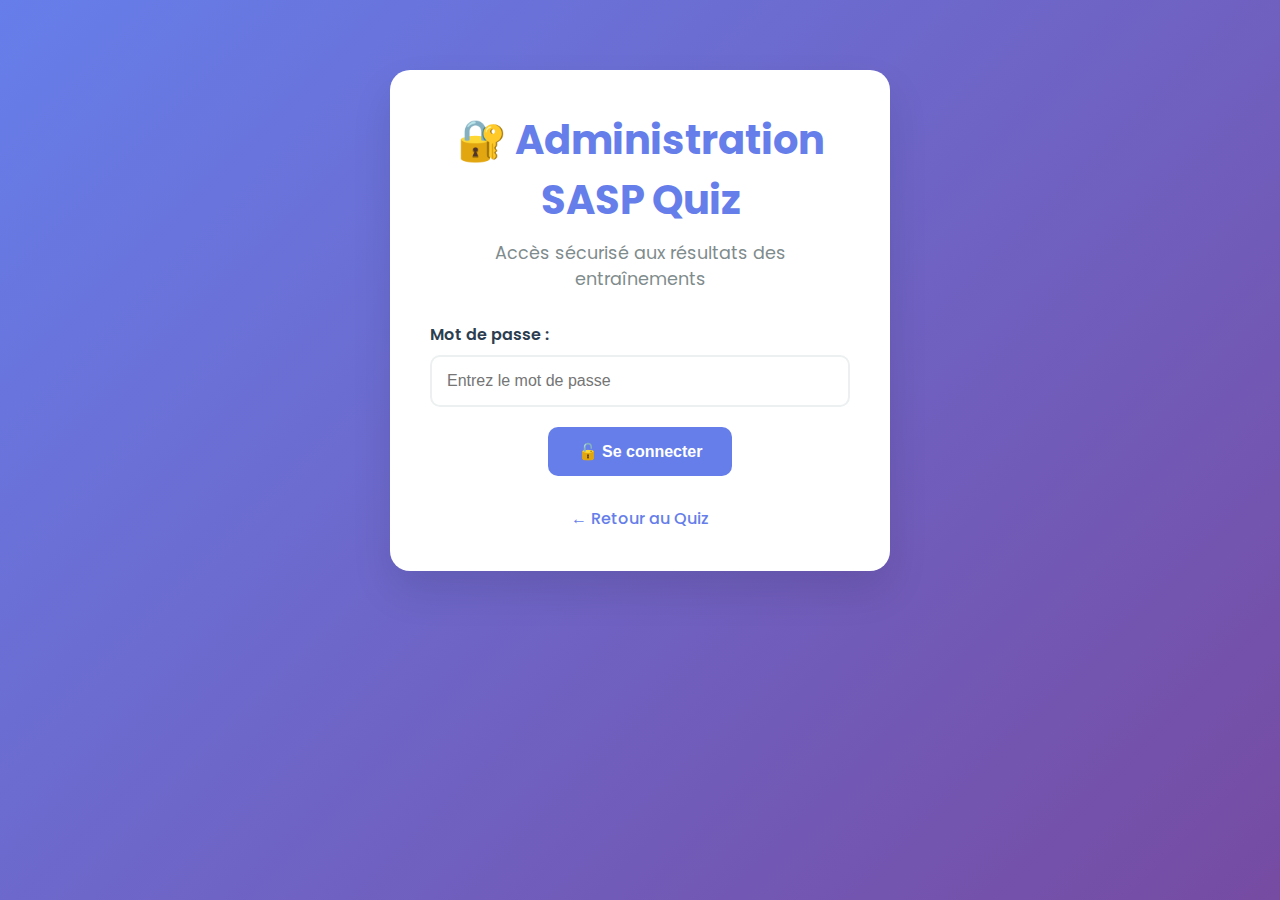
<file: admin.html>
<!DOCTYPE html>
<html lang="fr">
<head>
    <meta charset="UTF-8">
    <meta name="viewport" content="width=device-width, initial-scale=1.0">
    <title>🔐 Administration SASP Quiz</title>
    <link rel="stylesheet" href="admin.css">
    <link href="https://fonts.googleapis.com/css2?family=Poppins:wght@300;400;600;700&display=swap" rel="stylesheet">
</head>
<body>
    <div class="container">
        <!-- Écran de connexion -->
        <div id="login-screen" class="screen active">
            <div class="login-content">
                <h1>🔐 Administration SASP Quiz</h1>
                <p>Accès sécurisé aux résultats des entraînements</p>
                
                <div class="login-form">
                    <div class="input-group">
                        <label for="password">Mot de passe :</label>
                        <input type="password" id="password" placeholder="Entrez le mot de passe" />
                    </div>
                    <button id="login-btn" class="btn btn-primary">🔓 Se connecter</button>
                </div>
                
                <div class="back-link">
                    <a href="index.html">← Retour au Quiz</a>
                </div>
            </div>
        </div>

        <!-- Écran d'administration -->
        <div id="admin-screen" class="screen">
            <div class="admin-header">
                <h1>📊 Administration SASP Quiz</h1>
                <div class="admin-actions">
                    <button id="refresh-btn" class="btn btn-secondary">🔄 Actualiser</button>
                    <button id="export-btn" class="btn btn-success">📥 Exporter JSON</button>
                    <button id="logout-btn" class="btn btn-danger">🚪 Déconnexion</button>
                </div>
            </div>

            <div class="stats-overview">
                <div class="stat-card">
                    <span class="stat-number" id="total-quizzes">0</span>
                    <span class="stat-label">Quiz terminés</span>
                </div>
                <div class="stat-card">
                    <span class="stat-number" id="avg-score">0%</span>
                    <span class="stat-label">Score moyen</span>
                </div>
                <div class="stat-card">
                    <span class="stat-number" id="total-questions">0</span>
                    <span class="stat-label">Questions totales</span>
                </div>
            </div>

            <div class="results-container">
                <h2>📋 Historique des Résultats</h2>
                <div class="results-list" id="results-list">
                    <!-- Les résultats seront chargés ici -->
                </div>
            </div>
        </div>
    </div>

    <script src="admin.js"></script>
</body>
</html>
</file>
<file: admin.css>
/* Reset et base */
* {
    margin: 0;
    padding: 0;
    box-sizing: border-box;
}

body {
    font-family: 'Poppins', sans-serif;
    background: linear-gradient(135deg, #667eea 0%, #764ba2 100%);
    min-height: 100vh;
    color: #2c3e50;
}

.container {
    max-width: 1200px;
    margin: 0 auto;
    padding: 20px;
}

/* Écrans */
.screen {
    display: none;
}

.screen.active {
    display: block;
}

/* Écran de connexion */
.login-content {
    background: white;
    border-radius: 20px;
    padding: 40px;
    text-align: center;
    box-shadow: 0 20px 40px rgba(0,0,0,0.1);
    max-width: 500px;
    margin: 50px auto;
}

.login-content h1 {
    color: #667eea;
    margin-bottom: 10px;
    font-size: 2.5em;
}

.login-content p {
    color: #7f8c8d;
    margin-bottom: 30px;
    font-size: 1.1em;
}

.login-form {
    margin-bottom: 30px;
}

.input-group {
    margin-bottom: 20px;
    text-align: left;
}

.input-group label {
    display: block;
    margin-bottom: 8px;
    color: #2c3e50;
    font-weight: 600;
}

.input-group input {
    width: 100%;
    padding: 15px;
    border: 2px solid #ecf0f1;
    border-radius: 10px;
    font-size: 16px;
    transition: border-color 0.3s;
}

.input-group input:focus {
    outline: none;
    border-color: #667eea;
}

.back-link a {
    color: #667eea;
    text-decoration: none;
    font-weight: 500;
    transition: color 0.3s;
}

.back-link a:hover {
    color: #5a6fd8;
}

/* Boutons */
.btn {
    padding: 15px 30px;
    border: none;
    border-radius: 10px;
    font-size: 16px;
    font-weight: 600;
    cursor: pointer;
    transition: all 0.3s;
    text-decoration: none;
    display: inline-block;
}

.btn-primary {
    background: #667eea;
    color: white;
}

.btn-primary:hover {
    background: #5a6fd8;
    transform: translateY(-2px);
}

.btn-secondary {
    background: #95a5a6;
    color: white;
}

.btn-secondary:hover {
    background: #7f8c8d;
}

.btn-success {
    background: #27ae60;
    color: white;
}

.btn-success:hover {
    background: #229954;
}

.btn-danger {
    background: #e74c3c;
    color: white;
}

.btn-danger:hover {
    background: #c0392b;
}

/* Écran d'administration */
.admin-header {
    background: white;
    border-radius: 20px;
    padding: 30px;
    margin-bottom: 30px;
    box-shadow: 0 10px 30px rgba(0,0,0,0.1);
    display: flex;
    justify-content: space-between;
    align-items: center;
    flex-wrap: wrap;
    gap: 20px;
}

.admin-header h1 {
    color: #667eea;
    font-size: 2.2em;
}

.admin-actions {
    display: flex;
    gap: 15px;
    flex-wrap: wrap;
}

/* Statistiques */
.stats-overview {
    display: grid;
    grid-template-columns: repeat(auto-fit, minmax(250px, 1fr));
    gap: 20px;
    margin-bottom: 30px;
}

.stat-card {
    background: white;
    border-radius: 15px;
    padding: 30px;
    text-align: center;
    box-shadow: 0 10px 30px rgba(0,0,0,0.1);
    transition: transform 0.3s;
}

.stat-card:hover {
    transform: translateY(-5px);
}

.stat-number {
    display: block;
    font-size: 3em;
    font-weight: 700;
    color: #667eea;
    margin-bottom: 10px;
}

.stat-label {
    color: #7f8c8d;
    font-size: 1.1em;
    font-weight: 500;
}

/* Résultats */
.results-container {
    background: white;
    border-radius: 20px;
    padding: 30px;
    box-shadow: 0 10px 30px rgba(0,0,0,0.1);
}

.results-container h2 {
    color: #2c3e50;
    margin-bottom: 25px;
    font-size: 1.8em;
}

.results-list {
    display: flex;
    flex-direction: column;
    gap: 20px;
}

.result-item {
    background: #f8f9fa;
    border-radius: 15px;
    padding: 25px;
    border-left: 5px solid #667eea;
    transition: transform 0.3s;
}

.result-item:hover {
    transform: translateX(5px);
}

.result-header {
    display: flex;
    justify-content: space-between;
    align-items: center;
    margin-bottom: 15px;
    flex-wrap: wrap;
    gap: 15px;
}

.result-title {
    font-size: 1.3em;
    font-weight: 600;
    color: #2c3e50;
}

.result-date {
    color: #7f8c8d;
    font-size: 0.9em;
}

.result-stats {
    display: grid;
    grid-template-columns: repeat(auto-fit, minmax(150px, 1fr));
    gap: 15px;
    margin-bottom: 15px;
}

.stat-item {
    text-align: center;
}

.stat-value {
    display: block;
    font-size: 1.5em;
    font-weight: 600;
    color: #667eea;
}

.stat-label {
    font-size: 0.9em;
    color: #7f8c8d;
}

.result-categories {
    background: #ecf0f1;
    border-radius: 10px;
    padding: 15px;
}

.categories-title {
    font-weight: 600;
    margin-bottom: 10px;
    color: #2c3e50;
}

.category-item {
    display: flex;
    justify-content: space-between;
    align-items: center;
    padding: 8px 0;
    border-bottom: 1px solid #d5dbdb;
}

.category-item:last-child {
    border-bottom: none;
}

.category-name {
    font-weight: 500;
}

.category-score {
    font-weight: 600;
    color: #667eea;
}

/* Responsive */
@media (max-width: 768px) {
    .container {
        padding: 15px;
    }
    
    .admin-header {
        flex-direction: column;
        text-align: center;
    }
    
    .admin-actions {
        justify-content: center;
    }
    
    .stats-overview {
        grid-template-columns: 1fr;
    }
    
    .result-stats {
        grid-template-columns: repeat(2, 1fr);
    }
}

/* Animations */
@keyframes fadeIn {
    from { opacity: 0; transform: translateY(20px); }
    to { opacity: 1; transform: translateY(0); }
}

.result-item {
    animation: fadeIn 0.5s ease-out;
}

/* Messages d'erreur */
.error-message {
    background: #e74c3c;
    color: white;
    padding: 15px;
    border-radius: 10px;
    margin-bottom: 20px;
    text-align: center;
}

.success-message {
    background: #27ae60;
    color: white;
    padding: 15px;
    border-radius: 10px;
    margin-bottom: 20px;
    text-align: center;
}
</file>
